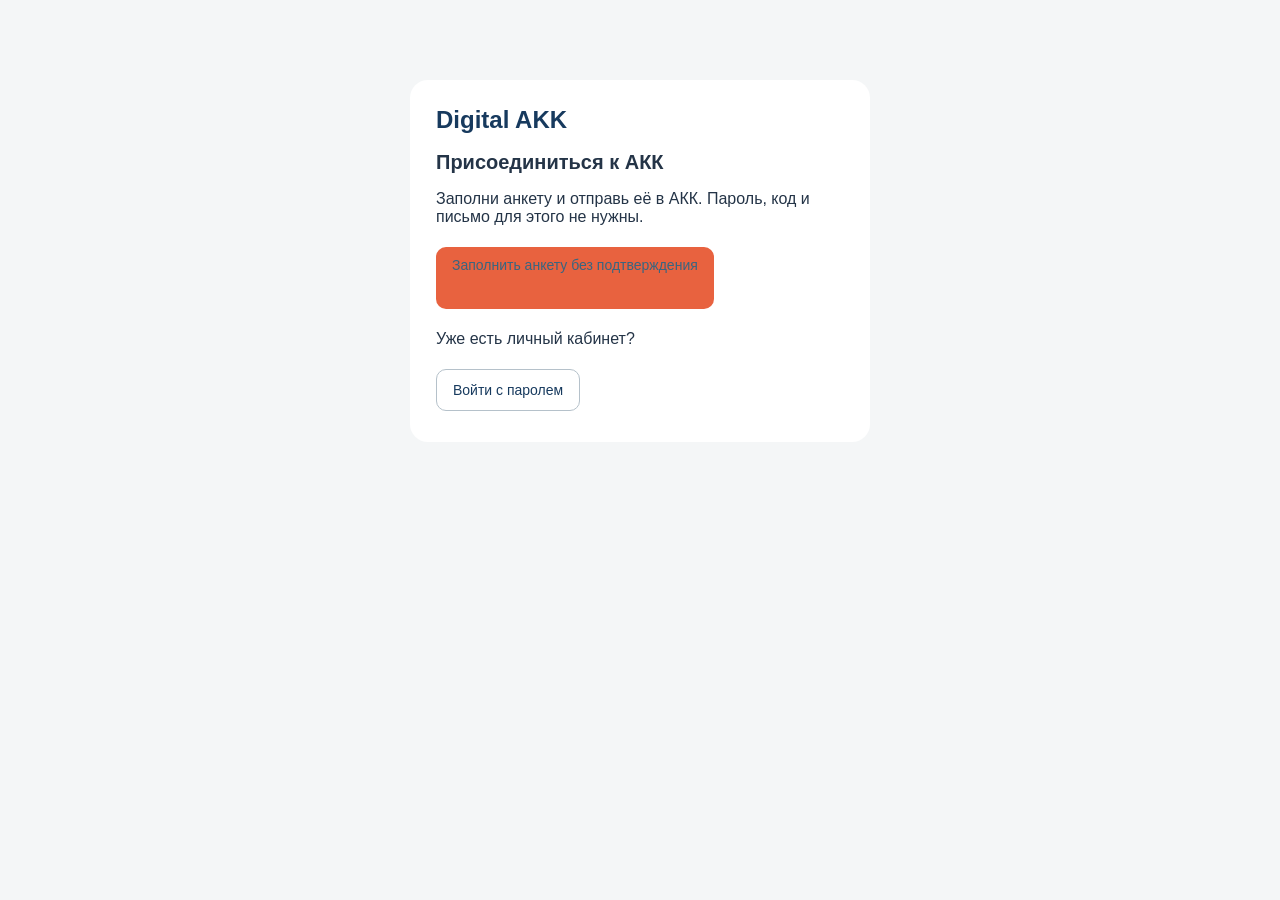
<file: admin.html>
<!doctype html><html lang="ru"><head><meta charset="utf-8"><meta name="viewport" content="width=device-width, initial-scale=1"><title>Digital AKK Admin</title><link rel="stylesheet" href="./admin-W4IW26M7.css"></head><body class="admin-body"><div id="admin"></div><script type="module" src="./admin-2GT3ARL5.js"></script></body></html>
</file>
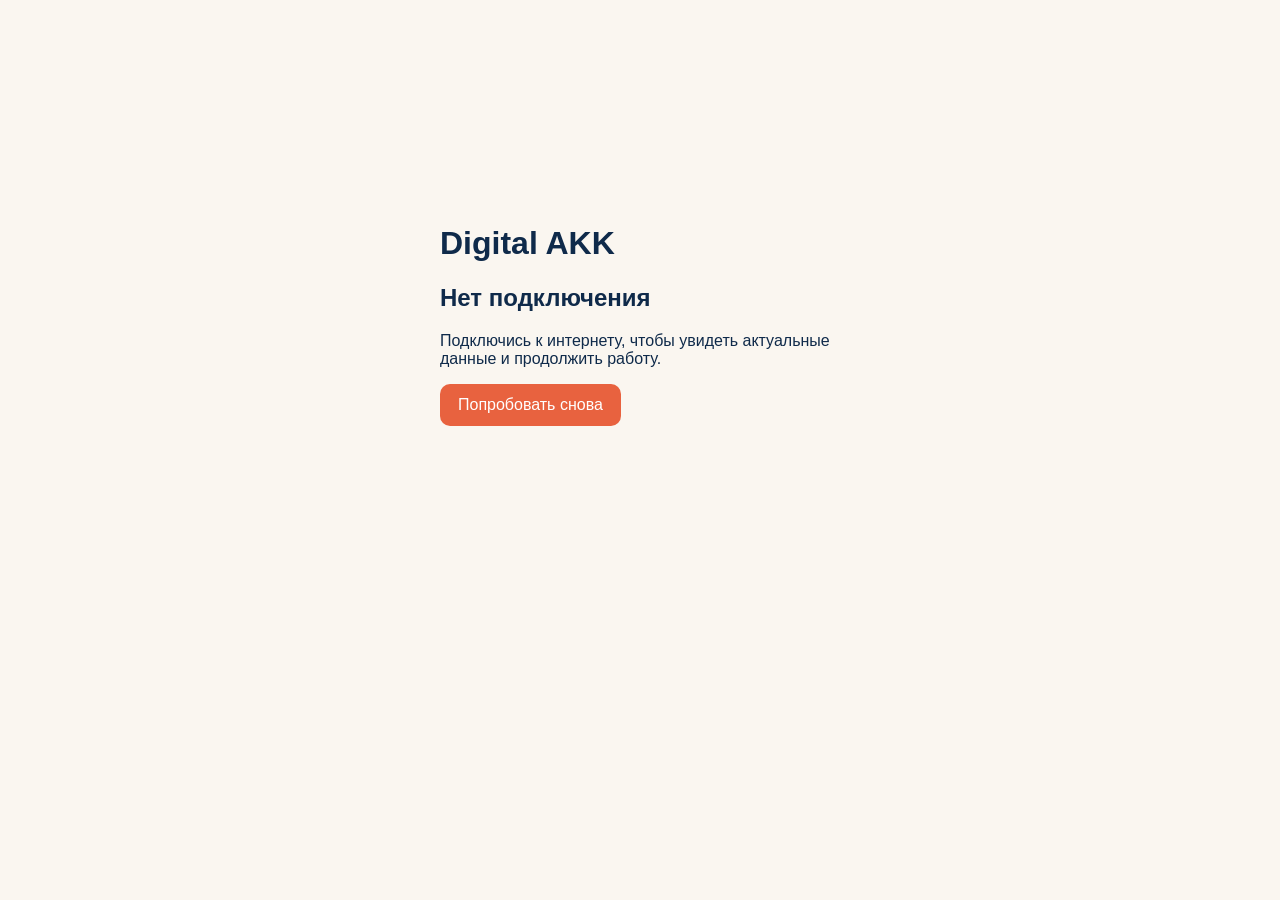
<file: offline.html>
<!doctype html><html lang="ru"><head><meta charset="utf-8"><meta name="viewport" content="width=device-width,initial-scale=1"><title>Digital AKK — нет связи</title><style>body{font:16px Arial;background:#faf6f0;color:#0f2a4a;max-width:400px;margin:20vh auto;padding:24px}a{display:inline-block;background:#e8623f;color:#fff;padding:12px 18px;border-radius:10px;text-decoration:none}</style></head><body><h1>Digital AKK</h1><h2>Нет подключения</h2><p>Подключись к интернету, чтобы увидеть актуальные данные и продолжить работу.</p><a href="/">Попробовать снова</a></body></html>
</file>
<file: admin-W4IW26M7.css>
.leaflet-pane,.leaflet-tile,.leaflet-marker-icon,.leaflet-marker-shadow,.leaflet-tile-container,.leaflet-pane>svg,.leaflet-pane>canvas,.leaflet-zoom-box,.leaflet-image-layer,.leaflet-layer{position:absolute;left:0;top:0}.leaflet-container{overflow:hidden}.leaflet-tile,.leaflet-marker-icon,.leaflet-marker-shadow{-webkit-user-select:none;-moz-user-select:none;user-select:none;-webkit-user-drag:none}.leaflet-tile::selection{background:transparent}.leaflet-safari .leaflet-tile{image-rendering:-webkit-optimize-contrast}.leaflet-safari .leaflet-tile-container{width:1600px;height:1600px;-webkit-transform-origin:0 0}.leaflet-marker-icon,.leaflet-marker-shadow{display:block}.leaflet-container .leaflet-overlay-pane svg{max-width:none!important;max-height:none!important}.leaflet-container .leaflet-marker-pane img,.leaflet-container .leaflet-shadow-pane img,.leaflet-container .leaflet-tile-pane img,.leaflet-container img.leaflet-image-layer,.leaflet-container .leaflet-tile{max-width:none!important;max-height:none!important;width:auto;padding:0}.leaflet-container img.leaflet-tile{mix-blend-mode:plus-lighter}.leaflet-container.leaflet-touch-zoom{-ms-touch-action:pan-x pan-y;touch-action:pan-x pan-y}.leaflet-container.leaflet-touch-drag{-ms-touch-action:pinch-zoom;touch-action:none;touch-action:pinch-zoom}.leaflet-container.leaflet-touch-drag.leaflet-touch-zoom{-ms-touch-action:none;touch-action:none}.leaflet-container{-webkit-tap-highlight-color:transparent}.leaflet-container a{-webkit-tap-highlight-color:rgba(51,181,229,.4)}.leaflet-tile{filter:inherit;visibility:hidden}.leaflet-tile-loaded{visibility:inherit}.leaflet-zoom-box{width:0;height:0;-moz-box-sizing:border-box;box-sizing:border-box;z-index:800}.leaflet-overlay-pane svg{-moz-user-select:none}.leaflet-pane{z-index:400}.leaflet-tile-pane{z-index:200}.leaflet-overlay-pane{z-index:400}.leaflet-shadow-pane{z-index:500}.leaflet-marker-pane{z-index:600}.leaflet-tooltip-pane{z-index:650}.leaflet-popup-pane{z-index:700}.leaflet-map-pane canvas{z-index:100}.leaflet-map-pane svg{z-index:200}.leaflet-vml-shape{width:1px;height:1px}.lvml{behavior:url(#default#VML);display:inline-block;position:absolute}.leaflet-control{position:relative;z-index:800;pointer-events:visiblePainted;pointer-events:auto}.leaflet-top,.leaflet-bottom{position:absolute;z-index:1000;pointer-events:none}.leaflet-top{top:0}.leaflet-right{right:0}.leaflet-bottom{bottom:0}.leaflet-left{left:0}.leaflet-control{float:left;clear:both}.leaflet-right .leaflet-control{float:right}.leaflet-top .leaflet-control{margin-top:10px}.leaflet-bottom .leaflet-control{margin-bottom:10px}.leaflet-left .leaflet-control{margin-left:10px}.leaflet-right .leaflet-control{margin-right:10px}.leaflet-fade-anim .leaflet-popup{opacity:0;-webkit-transition:opacity .2s linear;-moz-transition:opacity .2s linear;transition:opacity .2s linear}.leaflet-fade-anim .leaflet-map-pane .leaflet-popup{opacity:1}.leaflet-zoom-animated{-webkit-transform-origin:0 0;-ms-transform-origin:0 0;transform-origin:0 0}svg.leaflet-zoom-animated{will-change:transform}.leaflet-zoom-anim .leaflet-zoom-animated{-webkit-transition:-webkit-transform .25s cubic-bezier(0,0,.25,1);-moz-transition:-moz-transform .25s cubic-bezier(0,0,.25,1);transition:transform .25s cubic-bezier(0,0,.25,1)}.leaflet-zoom-anim .leaflet-tile,.leaflet-pan-anim .leaflet-tile{-webkit-transition:none;-moz-transition:none;transition:none}.leaflet-zoom-anim .leaflet-zoom-hide{visibility:hidden}.leaflet-interactive{cursor:pointer}.leaflet-grab{cursor:-webkit-grab;cursor:-moz-grab;cursor:grab}.leaflet-crosshair,.leaflet-crosshair .leaflet-interactive{cursor:crosshair}.leaflet-popup-pane,.leaflet-control{cursor:auto}.leaflet-dragging .leaflet-grab,.leaflet-dragging .leaflet-grab .leaflet-interactive,.leaflet-dragging .leaflet-marker-draggable{cursor:move;cursor:-webkit-grabbing;cursor:-moz-grabbing;cursor:grabbing}.leaflet-marker-icon,.leaflet-marker-shadow,.leaflet-image-layer,.leaflet-pane>svg path,.leaflet-tile-container{pointer-events:none}.leaflet-marker-icon.leaflet-interactive,.leaflet-image-layer.leaflet-interactive,.leaflet-pane>svg path.leaflet-interactive,svg.leaflet-image-layer.leaflet-interactive path{pointer-events:visiblePainted;pointer-events:auto}.leaflet-container{background:#ddd;outline-offset:1px}.leaflet-container a{color:#0078a8}.leaflet-zoom-box{border:2px dotted #38f;background:#ffffff80}.leaflet-container{font-family:Helvetica Neue,Arial,Helvetica,sans-serif;font-size:12px;font-size:.75rem;line-height:1.5}.leaflet-bar{box-shadow:0 1px 5px #000000a6;border-radius:4px}.leaflet-bar a{background-color:#fff;border-bottom:1px solid #ccc;width:26px;height:26px;line-height:26px;display:block;text-align:center;text-decoration:none;color:#000}.leaflet-bar a,.leaflet-control-layers-toggle{background-position:50% 50%;background-repeat:no-repeat;display:block}.leaflet-bar a:hover,.leaflet-bar a:focus{background-color:#f4f4f4}.leaflet-bar a:first-child{border-top-left-radius:4px;border-top-right-radius:4px}.leaflet-bar a:last-child{border-bottom-left-radius:4px;border-bottom-right-radius:4px;border-bottom:none}.leaflet-bar a.leaflet-disabled{cursor:default;background-color:#f4f4f4;color:#bbb}.leaflet-touch .leaflet-bar a{width:30px;height:30px;line-height:30px}.leaflet-touch .leaflet-bar a:first-child{border-top-left-radius:2px;border-top-right-radius:2px}.leaflet-touch .leaflet-bar a:last-child{border-bottom-left-radius:2px;border-bottom-right-radius:2px}.leaflet-control-zoom-in,.leaflet-control-zoom-out{font:700 18px Lucida Console,Monaco,monospace;text-indent:1px}.leaflet-touch .leaflet-control-zoom-in,.leaflet-touch .leaflet-control-zoom-out{font-size:22px}.leaflet-control-layers{box-shadow:0 1px 5px #0006;background:#fff;border-radius:5px}.leaflet-control-layers-toggle{background-image:url("./layers-55W3Q4RM.png");width:36px;height:36px}.leaflet-retina .leaflet-control-layers-toggle{background-image:url("./layers-2x-TBM42ERR.png");background-size:26px 26px}.leaflet-touch .leaflet-control-layers-toggle{width:44px;height:44px}.leaflet-control-layers .leaflet-control-layers-list,.leaflet-control-layers-expanded .leaflet-control-layers-toggle{display:none}.leaflet-control-layers-expanded .leaflet-control-layers-list{display:block;position:relative}.leaflet-control-layers-expanded{padding:6px 10px 6px 6px;color:#333;background:#fff}.leaflet-control-layers-scrollbar{overflow-y:scroll;overflow-x:hidden;padding-right:5px}.leaflet-control-layers-selector{margin-top:2px;position:relative;top:1px}.leaflet-control-layers label{display:block;font-size:13px;font-size:1.08333em}.leaflet-control-layers-separator{height:0;border-top:1px solid #ddd;margin:5px -10px 5px -6px}.leaflet-default-icon-path{background-image:url("./marker-icon-2V3QKKVC.png")}.leaflet-container .leaflet-control-attribution{background:#fff;background:#fffc;margin:0}.leaflet-control-attribution,.leaflet-control-scale-line{padding:0 5px;color:#333;line-height:1.4}.leaflet-control-attribution a{text-decoration:none}.leaflet-control-attribution a:hover,.leaflet-control-attribution a:focus{text-decoration:underline}.leaflet-attribution-flag{display:inline!important;vertical-align:baseline!important;width:1em;height:.6669em}.leaflet-left .leaflet-control-scale{margin-left:5px}.leaflet-bottom .leaflet-control-scale{margin-bottom:5px}.leaflet-control-scale-line{border:2px solid #777;border-top:none;line-height:1.1;padding:2px 5px 1px;white-space:nowrap;-moz-box-sizing:border-box;box-sizing:border-box;background:#fffc;text-shadow:1px 1px #fff}.leaflet-control-scale-line:not(:first-child){border-top:2px solid #777;border-bottom:none;margin-top:-2px}.leaflet-control-scale-line:not(:first-child):not(:last-child){border-bottom:2px solid #777}.leaflet-touch .leaflet-control-attribution,.leaflet-touch .leaflet-control-layers,.leaflet-touch .leaflet-bar{box-shadow:none}.leaflet-touch .leaflet-control-layers,.leaflet-touch .leaflet-bar{border:2px solid rgba(0,0,0,.2);background-clip:padding-box}.leaflet-popup{position:absolute;text-align:center;margin-bottom:20px}.leaflet-popup-content-wrapper{padding:1px;text-align:left;border-radius:12px}.leaflet-popup-content{margin:13px 24px 13px 20px;line-height:1.3;font-size:13px;font-size:1.08333em;min-height:1px}.leaflet-popup-content p{margin:1.3em 0}.leaflet-popup-tip-container{width:40px;height:20px;position:absolute;left:50%;margin-top:-1px;margin-left:-20px;overflow:hidden;pointer-events:none}.leaflet-popup-tip{width:17px;height:17px;padding:1px;margin:-10px auto 0;pointer-events:auto;-webkit-transform:rotate(45deg);-moz-transform:rotate(45deg);-ms-transform:rotate(45deg);transform:rotate(45deg)}.leaflet-popup-content-wrapper,.leaflet-popup-tip{background:#fff;color:#333;box-shadow:0 3px 14px #0006}.leaflet-container a.leaflet-popup-close-button{position:absolute;top:0;right:0;border:none;text-align:center;width:24px;height:24px;font:16px/24px Tahoma,Verdana,sans-serif;color:#757575;text-decoration:none;background:transparent}.leaflet-container a.leaflet-popup-close-button:hover,.leaflet-container a.leaflet-popup-close-button:focus{color:#585858}.leaflet-popup-scrolled{overflow:auto}.leaflet-oldie .leaflet-popup-content-wrapper{-ms-zoom:1}.leaflet-oldie .leaflet-popup-tip{width:24px;margin:0 auto;-ms-filter:"progid:DXImageTransform.Microsoft.Matrix(M11=0.70710678, M12=0.70710678, M21=-0.70710678, M22=0.70710678)";filter:progid:DXImageTransform.Microsoft.Matrix(M11=.70710678,M12=.70710678,M21=-.70710678,M22=.70710678)}.leaflet-oldie .leaflet-control-zoom,.leaflet-oldie .leaflet-control-layers,.leaflet-oldie .leaflet-popup-content-wrapper,.leaflet-oldie .leaflet-popup-tip{border:1px solid #999}.leaflet-div-icon{background:#fff;border:1px solid #666}.leaflet-tooltip{position:absolute;padding:6px;background-color:#fff;border:1px solid #fff;border-radius:3px;color:#222;white-space:nowrap;-webkit-user-select:none;-moz-user-select:none;-ms-user-select:none;user-select:none;pointer-events:none;box-shadow:0 1px 3px #0006}.leaflet-tooltip.leaflet-interactive{cursor:pointer;pointer-events:auto}.leaflet-tooltip-top:before,.leaflet-tooltip-bottom:before,.leaflet-tooltip-left:before,.leaflet-tooltip-right:before{position:absolute;pointer-events:none;border:6px solid transparent;background:transparent;content:""}.leaflet-tooltip-bottom{margin-top:6px}.leaflet-tooltip-top{margin-top:-6px}.leaflet-tooltip-bottom:before,.leaflet-tooltip-top:before{left:50%;margin-left:-6px}.leaflet-tooltip-top:before{bottom:0;margin-bottom:-12px;border-top-color:#fff}.leaflet-tooltip-bottom:before{top:0;margin-top:-12px;margin-left:-6px;border-bottom-color:#fff}.leaflet-tooltip-left{margin-left:-6px}.leaflet-tooltip-right{margin-left:6px}.leaflet-tooltip-left:before,.leaflet-tooltip-right:before{top:50%;margin-top:-6px}.leaflet-tooltip-left:before{right:0;margin-right:-12px;border-left-color:#fff}.leaflet-tooltip-right:before{left:0;margin-left:-12px;border-right-color:#fff}@media print{.leaflet-control{-webkit-print-color-adjust:exact;print-color-adjust:exact}}:root{--font-ui:"Noto Sans",Arial,sans-serif}.field{display:flex;flex-direction:column;gap:7px;margin:12px 0;font-size:14px;color:#173a5e}.field input,.field select,.field textarea,.runtime-filters>input{font:inherit;font-size:16px;min-height:44px;padding:10px 12px;border:1px solid #d7dedf;border-radius:10px;background:#fff;color:#1f2933;max-width:100%;box-sizing:border-box}.field textarea{min-height:85px;resize:vertical}.field input[type=checkbox]{width:24px}.primary,.secondary{display:inline-block;cursor:pointer;min-height:42px;padding:10px 16px;border:0;border-radius:10px;font-family:inherit;font-size:14px;text-align:center;text-decoration:none;margin:5px 5px 5px 0}.primary{background:#e8623f;color:#fff}.secondary{background:#fff;border:1px solid #b5c1ca;color:#173a5e}button:disabled{opacity:.55;cursor:wait}.auth-box{width:min(100%,460px);margin:auto;padding:26px;box-sizing:border-box}.auth-brand{font-family:Manrope,Arial;font-weight:800;color:#173a5e;font-size:24px}.auth-box h2{font-size:22px}.auth-links{display:flex;gap:8px;flex-wrap:wrap}.auth-links button{border:0;background:transparent;color:#173a5e;cursor:pointer;padding:8px}.form-error{color:#ad263b;font-size:14px;white-space:pre-line}.runtime-body{padding:16px!important}.runtime-body h2{font-size:22px}.runtime-body h3{font-size:18px}.runtime-body p{font-size:14px;line-height:1.65}.runtime-card{display:flex;align-items:center;gap:12px;width:100%;background:#fff;border:1px solid var(--line,#ddd);border-radius:15px;padding:14px;margin:9px 0;text-align:left;color:var(--ink,#1d2930);font:inherit;cursor:pointer}.runtime-card img{width:70px;height:78px;object-fit:cover;border-radius:10px;flex-shrink:0}.runtime-card b{display:block;font-size:15px}.runtime-card small{font-size:10px;color:var(--ink-soft)}.runtime-card p{font-size:12px;margin:6px 0}.runtime-card>div{flex:1}.detail-cover{width:100%;max-height:320px;object-fit:cover;border-radius:16px}.article-body{font-size:15px;line-height:1.7}.runtime-gallery{display:flex;overflow:auto;gap:10px;margin:16px 0}.runtime-gallery img{width:85%;object-fit:cover;max-height:280px;border-radius:12px}.donation-qr{display:block;max-width:240px;margin:20px auto}.runtime-filters{display:grid;grid-template-columns:1fr 1fr;gap:8px}.runtime-filters>input{grid-column:1/-1}.runtime-filters .field{font-size:11px}.runtime-filters .field select{font-size:13px}#app-message{position:fixed;z-index:10000;bottom:30px;left:50%;transform:translate(-50%);max-width:min(90vw,600px);background:#173a5e;color:#fff;padding:14px 20px;border-radius:14px;font-size:14px;box-shadow:0 5px 20px #0003}.preview-banner{font-size:11px;background:#ffe8b0;padding:7px;text-align:center}.screen .auth-box,.screen .runtime-body{overflow:auto}.screen-body input{max-width:100%}.runtime-body .appbar .name{font-size:16px}.runtime-body .appbar{gap:10px;justify-content:flex-start}.runtime-body .appbar button{font-size:24px;min-width:38px;height:38px}.runtime-body .membership-note{font-size:14px;padding:16px}.runtime-body .profile-head-v11 b{font-size:19px}button:focus-visible,a:focus-visible{outline:3px solid #24b0c5;outline-offset:3px}@media(max-width:520px){.screen{padding-top:env(safe-area-inset-top)}.tabbar{padding-bottom:calc(10px + env(safe-area-inset-bottom))!important}.auth-box{padding:20px}.runtime-filters{grid-template-columns:1fr}}[hidden]{display:none!important}.image-fallback{min-height:110px;padding:24px;display:flex;align-items:center;justify-content:center;background:linear-gradient(135deg,#e6eeea,#d8e6e8);color:#46635c;font-size:12px;text-align:center;border-radius:14px}.block-control{display:flex;align-items:center;gap:8px;border-bottom:1px solid #e2e8ec;padding:10px}.block-control label{flex:1;font-size:13px}.block-control button{padding:7px 12px}.ql-container{box-sizing:border-box;font-family:Helvetica,Arial,sans-serif;font-size:13px;height:100%;margin:0;position:relative}.ql-container.ql-disabled .ql-tooltip{visibility:hidden}.ql-container:not(.ql-disabled) li[data-list=checked]>.ql-ui,.ql-container:not(.ql-disabled) li[data-list=unchecked]>.ql-ui{cursor:pointer}.ql-clipboard{left:-100000px;height:1px;overflow-y:hidden;position:absolute;top:50%}.ql-clipboard p{margin:0;padding:0}.ql-editor{box-sizing:border-box;counter-reset:list-0 list-1 list-2 list-3 list-4 list-5 list-6 list-7 list-8 list-9;line-height:1.42;height:100%;outline:none;overflow-y:auto;padding:12px 15px;tab-size:4;-moz-tab-size:4;text-align:left;white-space:pre-wrap;word-wrap:break-word}.ql-editor>*{cursor:text}.ql-editor p,.ql-editor ol,.ql-editor pre,.ql-editor blockquote,.ql-editor h1,.ql-editor h2,.ql-editor h3,.ql-editor h4,.ql-editor h5,.ql-editor h6{margin:0;padding:0}@supports (counter-set:none){.ql-editor p,.ql-editor h1,.ql-editor h2,.ql-editor h3,.ql-editor h4,.ql-editor h5,.ql-editor h6{counter-set:list-0 list-1 list-2 list-3 list-4 list-5 list-6 list-7 list-8 list-9}}@supports not (counter-set:none){.ql-editor p,.ql-editor h1,.ql-editor h2,.ql-editor h3,.ql-editor h4,.ql-editor h5,.ql-editor h6{counter-reset:list-0 list-1 list-2 list-3 list-4 list-5 list-6 list-7 list-8 list-9}}.ql-editor table{border-collapse:collapse}.ql-editor td{border:1px solid #000;padding:2px 5px}.ql-editor ol{padding-left:1.5em}.ql-editor li{list-style-type:none;padding-left:1.5em;position:relative}.ql-editor li>.ql-ui:before{display:inline-block;margin-left:-1.5em;margin-right:.3em;text-align:right;white-space:nowrap;width:1.2em}.ql-editor li[data-list=checked]>.ql-ui,.ql-editor li[data-list=unchecked]>.ql-ui{color:#777}.ql-editor li[data-list=bullet]>.ql-ui:before{content:"\2022"}.ql-editor li[data-list=checked]>.ql-ui:before{content:"\2611"}.ql-editor li[data-list=unchecked]>.ql-ui:before{content:"\2610"}@supports (counter-set:none){.ql-editor li[data-list]{counter-set:list-1 list-2 list-3 list-4 list-5 list-6 list-7 list-8 list-9}}@supports not (counter-set:none){.ql-editor li[data-list]{counter-reset:list-1 list-2 list-3 list-4 list-5 list-6 list-7 list-8 list-9}}.ql-editor li[data-list=ordered]{counter-increment:list-0}.ql-editor li[data-list=ordered]>.ql-ui:before{content:counter(list-0,decimal) ". "}.ql-editor li[data-list=ordered].ql-indent-1{counter-increment:list-1}.ql-editor li[data-list=ordered].ql-indent-1>.ql-ui:before{content:counter(list-1,lower-alpha) ". "}@supports (counter-set:none){.ql-editor li[data-list].ql-indent-1{counter-set:list-2 list-3 list-4 list-5 list-6 list-7 list-8 list-9}}@supports not (counter-set:none){.ql-editor li[data-list].ql-indent-1{counter-reset:list-2 list-3 list-4 list-5 list-6 list-7 list-8 list-9}}.ql-editor li[data-list=ordered].ql-indent-2{counter-increment:list-2}.ql-editor li[data-list=ordered].ql-indent-2>.ql-ui:before{content:counter(list-2,lower-roman) ". "}@supports (counter-set:none){.ql-editor li[data-list].ql-indent-2{counter-set:list-3 list-4 list-5 list-6 list-7 list-8 list-9}}@supports not (counter-set:none){.ql-editor li[data-list].ql-indent-2{counter-reset:list-3 list-4 list-5 list-6 list-7 list-8 list-9}}.ql-editor li[data-list=ordered].ql-indent-3{counter-increment:list-3}.ql-editor li[data-list=ordered].ql-indent-3>.ql-ui:before{content:counter(list-3,decimal) ". "}@supports (counter-set:none){.ql-editor li[data-list].ql-indent-3{counter-set:list-4 list-5 list-6 list-7 list-8 list-9}}@supports not (counter-set:none){.ql-editor li[data-list].ql-indent-3{counter-reset:list-4 list-5 list-6 list-7 list-8 list-9}}.ql-editor li[data-list=ordered].ql-indent-4{counter-increment:list-4}.ql-editor li[data-list=ordered].ql-indent-4>.ql-ui:before{content:counter(list-4,lower-alpha) ". "}@supports (counter-set:none){.ql-editor li[data-list].ql-indent-4{counter-set:list-5 list-6 list-7 list-8 list-9}}@supports not (counter-set:none){.ql-editor li[data-list].ql-indent-4{counter-reset:list-5 list-6 list-7 list-8 list-9}}.ql-editor li[data-list=ordered].ql-indent-5{counter-increment:list-5}.ql-editor li[data-list=ordered].ql-indent-5>.ql-ui:before{content:counter(list-5,lower-roman) ". "}@supports (counter-set:none){.ql-editor li[data-list].ql-indent-5{counter-set:list-6 list-7 list-8 list-9}}@supports not (counter-set:none){.ql-editor li[data-list].ql-indent-5{counter-reset:list-6 list-7 list-8 list-9}}.ql-editor li[data-list=ordered].ql-indent-6{counter-increment:list-6}.ql-editor li[data-list=ordered].ql-indent-6>.ql-ui:before{content:counter(list-6,decimal) ". "}@supports (counter-set:none){.ql-editor li[data-list].ql-indent-6{counter-set:list-7 list-8 list-9}}@supports not (counter-set:none){.ql-editor li[data-list].ql-indent-6{counter-reset:list-7 list-8 list-9}}.ql-editor li[data-list=ordered].ql-indent-7{counter-increment:list-7}.ql-editor li[data-list=ordered].ql-indent-7>.ql-ui:before{content:counter(list-7,lower-alpha) ". "}@supports (counter-set:none){.ql-editor li[data-list].ql-indent-7{counter-set:list-8 list-9}}@supports not (counter-set:none){.ql-editor li[data-list].ql-indent-7{counter-reset:list-8 list-9}}.ql-editor li[data-list=ordered].ql-indent-8{counter-increment:list-8}.ql-editor li[data-list=ordered].ql-indent-8>.ql-ui:before{content:counter(list-8,lower-roman) ". "}@supports (counter-set:none){.ql-editor li[data-list].ql-indent-8{counter-set:list-9}}@supports not (counter-set:none){.ql-editor li[data-list].ql-indent-8{counter-reset:list-9}}.ql-editor li[data-list=ordered].ql-indent-9{counter-increment:list-9}.ql-editor li[data-list=ordered].ql-indent-9>.ql-ui:before{content:counter(list-9,decimal) ". "}.ql-editor .ql-indent-1:not(.ql-direction-rtl){padding-left:3em}.ql-editor li.ql-indent-1:not(.ql-direction-rtl){padding-left:4.5em}.ql-editor .ql-indent-1.ql-direction-rtl.ql-align-right{padding-right:3em}.ql-editor li.ql-indent-1.ql-direction-rtl.ql-align-right{padding-right:4.5em}.ql-editor .ql-indent-2:not(.ql-direction-rtl){padding-left:6em}.ql-editor li.ql-indent-2:not(.ql-direction-rtl){padding-left:7.5em}.ql-editor .ql-indent-2.ql-direction-rtl.ql-align-right{padding-right:6em}.ql-editor li.ql-indent-2.ql-direction-rtl.ql-align-right{padding-right:7.5em}.ql-editor .ql-indent-3:not(.ql-direction-rtl){padding-left:9em}.ql-editor li.ql-indent-3:not(.ql-direction-rtl){padding-left:10.5em}.ql-editor .ql-indent-3.ql-direction-rtl.ql-align-right{padding-right:9em}.ql-editor li.ql-indent-3.ql-direction-rtl.ql-align-right{padding-right:10.5em}.ql-editor .ql-indent-4:not(.ql-direction-rtl){padding-left:12em}.ql-editor li.ql-indent-4:not(.ql-direction-rtl){padding-left:13.5em}.ql-editor .ql-indent-4.ql-direction-rtl.ql-align-right{padding-right:12em}.ql-editor li.ql-indent-4.ql-direction-rtl.ql-align-right{padding-right:13.5em}.ql-editor .ql-indent-5:not(.ql-direction-rtl){padding-left:15em}.ql-editor li.ql-indent-5:not(.ql-direction-rtl){padding-left:16.5em}.ql-editor .ql-indent-5.ql-direction-rtl.ql-align-right{padding-right:15em}.ql-editor li.ql-indent-5.ql-direction-rtl.ql-align-right{padding-right:16.5em}.ql-editor .ql-indent-6:not(.ql-direction-rtl){padding-left:18em}.ql-editor li.ql-indent-6:not(.ql-direction-rtl){padding-left:19.5em}.ql-editor .ql-indent-6.ql-direction-rtl.ql-align-right{padding-right:18em}.ql-editor li.ql-indent-6.ql-direction-rtl.ql-align-right{padding-right:19.5em}.ql-editor .ql-indent-7:not(.ql-direction-rtl){padding-left:21em}.ql-editor li.ql-indent-7:not(.ql-direction-rtl){padding-left:22.5em}.ql-editor .ql-indent-7.ql-direction-rtl.ql-align-right{padding-right:21em}.ql-editor li.ql-indent-7.ql-direction-rtl.ql-align-right{padding-right:22.5em}.ql-editor .ql-indent-8:not(.ql-direction-rtl){padding-left:24em}.ql-editor li.ql-indent-8:not(.ql-direction-rtl){padding-left:25.5em}.ql-editor .ql-indent-8.ql-direction-rtl.ql-align-right{padding-right:24em}.ql-editor li.ql-indent-8.ql-direction-rtl.ql-align-right{padding-right:25.5em}.ql-editor .ql-indent-9:not(.ql-direction-rtl){padding-left:27em}.ql-editor li.ql-indent-9:not(.ql-direction-rtl){padding-left:28.5em}.ql-editor .ql-indent-9.ql-direction-rtl.ql-align-right{padding-right:27em}.ql-editor li.ql-indent-9.ql-direction-rtl.ql-align-right{padding-right:28.5em}.ql-editor li.ql-direction-rtl{padding-right:1.5em}.ql-editor li.ql-direction-rtl>.ql-ui:before{margin-left:.3em;margin-right:-1.5em;text-align:left}.ql-editor table{table-layout:fixed;width:100%}.ql-editor table td{outline:none}.ql-editor .ql-code-block-container{font-family:monospace}.ql-editor .ql-video{display:block;max-width:100%}.ql-editor .ql-video.ql-align-center{margin:0 auto}.ql-editor .ql-video.ql-align-right{margin:0 0 0 auto}.ql-editor .ql-bg-black{background-color:#000}.ql-editor .ql-bg-red{background-color:#e60000}.ql-editor .ql-bg-orange{background-color:#f90}.ql-editor .ql-bg-yellow{background-color:#ff0}.ql-editor .ql-bg-green{background-color:#008a00}.ql-editor .ql-bg-blue{background-color:#06c}.ql-editor .ql-bg-purple{background-color:#93f}.ql-editor .ql-color-white{color:#fff}.ql-editor .ql-color-red{color:#e60000}.ql-editor .ql-color-orange{color:#f90}.ql-editor .ql-color-yellow{color:#ff0}.ql-editor .ql-color-green{color:#008a00}.ql-editor .ql-color-blue{color:#06c}.ql-editor .ql-color-purple{color:#93f}.ql-editor .ql-font-serif{font-family:Georgia,Times New Roman,serif}.ql-editor .ql-font-monospace{font-family:Monaco,Courier New,monospace}.ql-editor .ql-size-small{font-size:.75em}.ql-editor .ql-size-large{font-size:1.5em}.ql-editor .ql-size-huge{font-size:2.5em}.ql-editor .ql-direction-rtl{direction:rtl;text-align:inherit}.ql-editor .ql-align-center{text-align:center}.ql-editor .ql-align-justify{text-align:justify}.ql-editor .ql-align-right{text-align:right}.ql-editor .ql-ui{position:absolute}.ql-editor.ql-blank:before{color:#0009;content:attr(data-placeholder);font-style:italic;left:15px;pointer-events:none;position:absolute;right:15px}.ql-snow.ql-toolbar:after,.ql-snow .ql-toolbar:after{clear:both;content:"";display:table}.ql-snow.ql-toolbar button,.ql-snow .ql-toolbar button{background:none;border:none;cursor:pointer;display:inline-block;float:left;height:24px;padding:3px 5px;width:28px}.ql-snow.ql-toolbar button svg,.ql-snow .ql-toolbar button svg{float:left;height:100%}.ql-snow.ql-toolbar button:active:hover,.ql-snow .ql-toolbar button:active:hover{outline:none}.ql-snow.ql-toolbar input.ql-image[type=file],.ql-snow .ql-toolbar input.ql-image[type=file]{display:none}.ql-snow.ql-toolbar button:hover,.ql-snow .ql-toolbar button:hover,.ql-snow.ql-toolbar button:focus,.ql-snow .ql-toolbar button:focus,.ql-snow.ql-toolbar button.ql-active,.ql-snow .ql-toolbar button.ql-active,.ql-snow.ql-toolbar .ql-picker-label:hover,.ql-snow .ql-toolbar .ql-picker-label:hover,.ql-snow.ql-toolbar .ql-picker-label.ql-active,.ql-snow .ql-toolbar .ql-picker-label.ql-active,.ql-snow.ql-toolbar .ql-picker-item:hover,.ql-snow .ql-toolbar .ql-picker-item:hover,.ql-snow.ql-toolbar .ql-picker-item.ql-selected,.ql-snow .ql-toolbar .ql-picker-item.ql-selected{color:#06c}.ql-snow.ql-toolbar button:hover .ql-fill,.ql-snow .ql-toolbar button:hover .ql-fill,.ql-snow.ql-toolbar button:focus .ql-fill,.ql-snow .ql-toolbar button:focus .ql-fill,.ql-snow.ql-toolbar button.ql-active .ql-fill,.ql-snow .ql-toolbar button.ql-active .ql-fill,.ql-snow.ql-toolbar .ql-picker-label:hover .ql-fill,.ql-snow .ql-toolbar .ql-picker-label:hover .ql-fill,.ql-snow.ql-toolbar .ql-picker-label.ql-active .ql-fill,.ql-snow .ql-toolbar .ql-picker-label.ql-active .ql-fill,.ql-snow.ql-toolbar .ql-picker-item:hover .ql-fill,.ql-snow .ql-toolbar .ql-picker-item:hover .ql-fill,.ql-snow.ql-toolbar .ql-picker-item.ql-selected .ql-fill,.ql-snow .ql-toolbar .ql-picker-item.ql-selected .ql-fill,.ql-snow.ql-toolbar button:hover .ql-stroke.ql-fill,.ql-snow .ql-toolbar button:hover .ql-stroke.ql-fill,.ql-snow.ql-toolbar button:focus .ql-stroke.ql-fill,.ql-snow .ql-toolbar button:focus .ql-stroke.ql-fill,.ql-snow.ql-toolbar button.ql-active .ql-stroke.ql-fill,.ql-snow .ql-toolbar button.ql-active .ql-stroke.ql-fill,.ql-snow.ql-toolbar .ql-picker-label:hover .ql-stroke.ql-fill,.ql-snow .ql-toolbar .ql-picker-label:hover .ql-stroke.ql-fill,.ql-snow.ql-toolbar .ql-picker-label.ql-active .ql-stroke.ql-fill,.ql-snow .ql-toolbar .ql-picker-label.ql-active .ql-stroke.ql-fill,.ql-snow.ql-toolbar .ql-picker-item:hover .ql-stroke.ql-fill,.ql-snow .ql-toolbar .ql-picker-item:hover .ql-stroke.ql-fill,.ql-snow.ql-toolbar .ql-picker-item.ql-selected .ql-stroke.ql-fill,.ql-snow .ql-toolbar .ql-picker-item.ql-selected .ql-stroke.ql-fill{fill:#06c}.ql-snow.ql-toolbar button:hover .ql-stroke,.ql-snow .ql-toolbar button:hover .ql-stroke,.ql-snow.ql-toolbar button:focus .ql-stroke,.ql-snow .ql-toolbar button:focus .ql-stroke,.ql-snow.ql-toolbar button.ql-active .ql-stroke,.ql-snow .ql-toolbar button.ql-active .ql-stroke,.ql-snow.ql-toolbar .ql-picker-label:hover .ql-stroke,.ql-snow .ql-toolbar .ql-picker-label:hover .ql-stroke,.ql-snow.ql-toolbar .ql-picker-label.ql-active .ql-stroke,.ql-snow .ql-toolbar .ql-picker-label.ql-active .ql-stroke,.ql-snow.ql-toolbar .ql-picker-item:hover .ql-stroke,.ql-snow .ql-toolbar .ql-picker-item:hover .ql-stroke,.ql-snow.ql-toolbar .ql-picker-item.ql-selected .ql-stroke,.ql-snow .ql-toolbar .ql-picker-item.ql-selected .ql-stroke,.ql-snow.ql-toolbar button:hover .ql-stroke-miter,.ql-snow .ql-toolbar button:hover .ql-stroke-miter,.ql-snow.ql-toolbar button:focus .ql-stroke-miter,.ql-snow .ql-toolbar button:focus .ql-stroke-miter,.ql-snow.ql-toolbar button.ql-active .ql-stroke-miter,.ql-snow .ql-toolbar button.ql-active .ql-stroke-miter,.ql-snow.ql-toolbar .ql-picker-label:hover .ql-stroke-miter,.ql-snow .ql-toolbar .ql-picker-label:hover .ql-stroke-miter,.ql-snow.ql-toolbar .ql-picker-label.ql-active .ql-stroke-miter,.ql-snow .ql-toolbar .ql-picker-label.ql-active .ql-stroke-miter,.ql-snow.ql-toolbar .ql-picker-item:hover .ql-stroke-miter,.ql-snow .ql-toolbar .ql-picker-item:hover .ql-stroke-miter,.ql-snow.ql-toolbar .ql-picker-item.ql-selected .ql-stroke-miter,.ql-snow .ql-toolbar .ql-picker-item.ql-selected .ql-stroke-miter{stroke:#06c}@media(pointer:coarse){.ql-snow.ql-toolbar button:hover:not(.ql-active),.ql-snow .ql-toolbar button:hover:not(.ql-active){color:#444}.ql-snow.ql-toolbar button:hover:not(.ql-active) .ql-fill,.ql-snow .ql-toolbar button:hover:not(.ql-active) .ql-fill,.ql-snow.ql-toolbar button:hover:not(.ql-active) .ql-stroke.ql-fill,.ql-snow .ql-toolbar button:hover:not(.ql-active) .ql-stroke.ql-fill{fill:#444}.ql-snow.ql-toolbar button:hover:not(.ql-active) .ql-stroke,.ql-snow .ql-toolbar button:hover:not(.ql-active) .ql-stroke,.ql-snow.ql-toolbar button:hover:not(.ql-active) .ql-stroke-miter,.ql-snow .ql-toolbar button:hover:not(.ql-active) .ql-stroke-miter{stroke:#444}}.ql-snow,.ql-snow *{box-sizing:border-box}.ql-snow .ql-hidden{display:none}.ql-snow .ql-out-bottom,.ql-snow .ql-out-top{visibility:hidden}.ql-snow .ql-tooltip{position:absolute;transform:translateY(10px)}.ql-snow .ql-tooltip a{cursor:pointer;text-decoration:none}.ql-snow .ql-tooltip.ql-flip{transform:translateY(-10px)}.ql-snow .ql-formats{display:inline-block;vertical-align:middle}.ql-snow .ql-formats:after{clear:both;content:"";display:table}.ql-snow .ql-stroke{fill:none;stroke:#444;stroke-linecap:round;stroke-linejoin:round;stroke-width:2}.ql-snow .ql-stroke-miter{fill:none;stroke:#444;stroke-miterlimit:10;stroke-width:2}.ql-snow .ql-fill,.ql-snow .ql-stroke.ql-fill{fill:#444}.ql-snow .ql-empty{fill:none}.ql-snow .ql-even{fill-rule:evenodd}.ql-snow .ql-thin,.ql-snow .ql-stroke.ql-thin{stroke-width:1}.ql-snow .ql-transparent{opacity:.4}.ql-snow .ql-direction svg:last-child{display:none}.ql-snow .ql-direction.ql-active svg:last-child{display:inline}.ql-snow .ql-direction.ql-active svg:first-child{display:none}.ql-snow .ql-editor h1{font-size:2em}.ql-snow .ql-editor h2{font-size:1.5em}.ql-snow .ql-editor h3{font-size:1.17em}.ql-snow .ql-editor h4{font-size:1em}.ql-snow .ql-editor h5{font-size:.83em}.ql-snow .ql-editor h6{font-size:.67em}.ql-snow .ql-editor a{text-decoration:underline}.ql-snow .ql-editor blockquote{border-left:4px solid #ccc;margin-bottom:5px;margin-top:5px;padding-left:16px}.ql-snow .ql-editor code,.ql-snow .ql-editor .ql-code-block-container{background-color:#f0f0f0;border-radius:3px}.ql-snow .ql-editor .ql-code-block-container{margin-bottom:5px;margin-top:5px;padding:5px 10px}.ql-snow .ql-editor code{font-size:85%;padding:2px 4px}.ql-snow .ql-editor .ql-code-block-container{background-color:#23241f;color:#f8f8f2;overflow:visible}.ql-snow .ql-editor img{max-width:100%}.ql-snow .ql-picker{color:#444;display:inline-block;float:left;font-size:14px;font-weight:500;height:24px;position:relative;vertical-align:middle}.ql-snow .ql-picker-label{cursor:pointer;display:inline-block;height:100%;padding-left:8px;padding-right:2px;position:relative;width:100%}.ql-snow .ql-picker-label:before{display:inline-block;line-height:22px}.ql-snow .ql-picker-options{background-color:#fff;display:none;min-width:100%;padding:4px 8px;position:absolute;white-space:nowrap}.ql-snow .ql-picker-options .ql-picker-item{cursor:pointer;display:block;padding-bottom:5px;padding-top:5px}.ql-snow .ql-picker.ql-expanded .ql-picker-label{color:#ccc;z-index:2}.ql-snow .ql-picker.ql-expanded .ql-picker-label .ql-fill{fill:#ccc}.ql-snow .ql-picker.ql-expanded .ql-picker-label .ql-stroke{stroke:#ccc}.ql-snow .ql-picker.ql-expanded .ql-picker-options{display:block;margin-top:-1px;top:100%;z-index:1}.ql-snow .ql-color-picker,.ql-snow .ql-icon-picker{width:28px}.ql-snow .ql-color-picker .ql-picker-label,.ql-snow .ql-icon-picker .ql-picker-label{padding:2px 4px}.ql-snow .ql-color-picker .ql-picker-label svg,.ql-snow .ql-icon-picker .ql-picker-label svg{right:4px}.ql-snow .ql-icon-picker .ql-picker-options{padding:4px 0}.ql-snow .ql-icon-picker .ql-picker-item{height:24px;width:24px;padding:2px 4px}.ql-snow .ql-color-picker .ql-picker-options{padding:3px 5px;width:152px}.ql-snow .ql-color-picker .ql-picker-item{border:1px solid transparent;float:left;height:16px;margin:2px;padding:0;width:16px}.ql-snow .ql-picker:not(.ql-color-picker):not(.ql-icon-picker) svg{position:absolute;margin-top:-9px;right:0;top:50%;width:18px}.ql-snow .ql-picker.ql-header .ql-picker-label[data-label]:not([data-label=""]):before,.ql-snow .ql-picker.ql-font .ql-picker-label[data-label]:not([data-label=""]):before,.ql-snow .ql-picker.ql-size .ql-picker-label[data-label]:not([data-label=""]):before,.ql-snow .ql-picker.ql-header .ql-picker-item[data-label]:not([data-label=""]):before,.ql-snow .ql-picker.ql-font .ql-picker-item[data-label]:not([data-label=""]):before,.ql-snow .ql-picker.ql-size .ql-picker-item[data-label]:not([data-label=""]):before{content:attr(data-label)}.ql-snow .ql-picker.ql-header{width:98px}.ql-snow .ql-picker.ql-header .ql-picker-label:before,.ql-snow .ql-picker.ql-header .ql-picker-item:before{content:"Normal"}.ql-snow .ql-picker.ql-header .ql-picker-label[data-value="1"]:before,.ql-snow .ql-picker.ql-header .ql-picker-item[data-value="1"]:before{content:"Heading 1"}.ql-snow .ql-picker.ql-header .ql-picker-label[data-value="2"]:before,.ql-snow .ql-picker.ql-header .ql-picker-item[data-value="2"]:before{content:"Heading 2"}.ql-snow .ql-picker.ql-header .ql-picker-label[data-value="3"]:before,.ql-snow .ql-picker.ql-header .ql-picker-item[data-value="3"]:before{content:"Heading 3"}.ql-snow .ql-picker.ql-header .ql-picker-label[data-value="4"]:before,.ql-snow .ql-picker.ql-header .ql-picker-item[data-value="4"]:before{content:"Heading 4"}.ql-snow .ql-picker.ql-header .ql-picker-label[data-value="5"]:before,.ql-snow .ql-picker.ql-header .ql-picker-item[data-value="5"]:before{content:"Heading 5"}.ql-snow .ql-picker.ql-header .ql-picker-label[data-value="6"]:before,.ql-snow .ql-picker.ql-header .ql-picker-item[data-value="6"]:before{content:"Heading 6"}.ql-snow .ql-picker.ql-header .ql-picker-item[data-value="1"]:before{font-size:2em}.ql-snow .ql-picker.ql-header .ql-picker-item[data-value="2"]:before{font-size:1.5em}.ql-snow .ql-picker.ql-header .ql-picker-item[data-value="3"]:before{font-size:1.17em}.ql-snow .ql-picker.ql-header .ql-picker-item[data-value="4"]:before{font-size:1em}.ql-snow .ql-picker.ql-header .ql-picker-item[data-value="5"]:before{font-size:.83em}.ql-snow .ql-picker.ql-header .ql-picker-item[data-value="6"]:before{font-size:.67em}.ql-snow .ql-picker.ql-font{width:108px}.ql-snow .ql-picker.ql-font .ql-picker-label:before,.ql-snow .ql-picker.ql-font .ql-picker-item:before{content:"Sans Serif"}.ql-snow .ql-picker.ql-font .ql-picker-label[data-value=serif]:before,.ql-snow .ql-picker.ql-font .ql-picker-item[data-value=serif]:before{content:"Serif"}.ql-snow .ql-picker.ql-font .ql-picker-label[data-value=monospace]:before,.ql-snow .ql-picker.ql-font .ql-picker-item[data-value=monospace]:before{content:"Monospace"}.ql-snow .ql-picker.ql-font .ql-picker-item[data-value=serif]:before{font-family:Georgia,Times New Roman,serif}.ql-snow .ql-picker.ql-font .ql-picker-item[data-value=monospace]:before{font-family:Monaco,Courier New,monospace}.ql-snow .ql-picker.ql-size{width:98px}.ql-snow .ql-picker.ql-size .ql-picker-label:before,.ql-snow .ql-picker.ql-size .ql-picker-item:before{content:"Normal"}.ql-snow .ql-picker.ql-size .ql-picker-label[data-value=small]:before,.ql-snow .ql-picker.ql-size .ql-picker-item[data-value=small]:before{content:"Small"}.ql-snow .ql-picker.ql-size .ql-picker-label[data-value=large]:before,.ql-snow .ql-picker.ql-size .ql-picker-item[data-value=large]:before{content:"Large"}.ql-snow .ql-picker.ql-size .ql-picker-label[data-value=huge]:before,.ql-snow .ql-picker.ql-size .ql-picker-item[data-value=huge]:before{content:"Huge"}.ql-snow .ql-picker.ql-size .ql-picker-item[data-value=small]:before{font-size:10px}.ql-snow .ql-picker.ql-size .ql-picker-item[data-value=large]:before{font-size:18px}.ql-snow .ql-picker.ql-size .ql-picker-item[data-value=huge]:before{font-size:32px}.ql-snow .ql-color-picker.ql-background .ql-picker-item{background-color:#fff}.ql-snow .ql-color-picker.ql-color .ql-picker-item{background-color:#000}.ql-code-block-container{position:relative}.ql-code-block-container .ql-ui{right:5px;top:5px}.ql-toolbar.ql-snow{border:1px solid #ccc;box-sizing:border-box;font-family:Helvetica Neue,Helvetica,Arial,sans-serif;padding:8px}.ql-toolbar.ql-snow .ql-formats{margin-right:15px}.ql-toolbar.ql-snow .ql-picker-label{border:1px solid transparent}.ql-toolbar.ql-snow .ql-picker-options{border:1px solid transparent;box-shadow:#0003 0 2px 8px}.ql-toolbar.ql-snow .ql-picker.ql-expanded .ql-picker-label,.ql-toolbar.ql-snow .ql-picker.ql-expanded .ql-picker-options{border-color:#ccc}.ql-toolbar.ql-snow .ql-color-picker .ql-picker-item.ql-selected,.ql-toolbar.ql-snow .ql-color-picker .ql-picker-item:hover{border-color:#000}.ql-toolbar.ql-snow+.ql-container.ql-snow{border-top:0}.ql-snow .ql-tooltip{background-color:#fff;border:1px solid #ccc;box-shadow:0 0 5px #ddd;color:#444;padding:5px 12px;white-space:nowrap}.ql-snow .ql-tooltip:before{content:"Visit URL:";line-height:26px;margin-right:8px}.ql-snow .ql-tooltip input[type=text]{display:none;border:1px solid #ccc;font-size:13px;height:26px;margin:0;padding:3px 5px;width:170px}.ql-snow .ql-tooltip a.ql-preview{display:inline-block;max-width:200px;overflow-x:hidden;text-overflow:ellipsis;vertical-align:top}.ql-snow .ql-tooltip a.ql-action:after{border-right:1px solid #ccc;content:"Edit";margin-left:16px;padding-right:8px}.ql-snow .ql-tooltip a.ql-remove:before{content:"Remove";margin-left:8px}.ql-snow .ql-tooltip a{line-height:26px}.ql-snow .ql-tooltip.ql-editing a.ql-preview,.ql-snow .ql-tooltip.ql-editing a.ql-remove{display:none}.ql-snow .ql-tooltip.ql-editing input[type=text]{display:inline-block}.ql-snow .ql-tooltip.ql-editing a.ql-action:after{border-right:0;content:"Save";padding-right:0}.ql-snow .ql-tooltip[data-mode=link]:before{content:"Enter link:"}.ql-snow .ql-tooltip[data-mode=formula]:before{content:"Enter formula:"}.ql-snow .ql-tooltip[data-mode=video]:before{content:"Enter video:"}.ql-snow a{color:#06c}.ql-container.ql-snow{border:1px solid #ccc}.admin-body{margin:0;background:#f4f6f7;font-family:Noto Sans,Arial,sans-serif;color:#243447}#admin{min-height:100vh;display:flex}.admin-body aside{position:fixed;inset:0 auto 0 0;width:238px;background:#0f2a4a;color:#fff;display:flex;flex-direction:column;overflow:auto;padding:25px 16px;box-sizing:border-box}.admin-logo{font-size:23px;font-weight:800;color:#fff;text-decoration:none;padding:0 10px 24px}.admin-logo span{display:block;font-size:11px;letter-spacing:1px;color:#93b0c8;margin-top:6px}.admin-body nav{display:grid;gap:4px}.admin-body aside button{border:0;background:transparent;color:#cad9e6;text-align:left;font:inherit;font-size:13px;padding:11px 12px;border-radius:9px;cursor:pointer}.admin-body aside button:hover,.admin-body aside button.active{background:#244766;color:#fff}#queue-badge:not(:empty){background:#e8623f;border-radius:10px;padding:2px 7px;margin-left:7px;color:#fff}.admin-body main{margin-left:238px;padding:30px 36px;width:calc(100% - 238px);box-sizing:border-box}.admin-body header{display:flex;justify-content:space-between;align-items:center;gap:20px;margin-bottom:24px}.admin-body header small{font-size:10px;letter-spacing:1.6px;color:#8293a0}.admin-body h1{font-size:28px;margin:7px 0}.admin-body h2{font-size:20px}.admin-body a{color:#386581}.admin-panel{padding:24px;background:#fff;border:1px solid #e1e6e9;border-radius:16px;margin:18px 0}.stats{display:grid;grid-template-columns:repeat(3,1fr);gap:18px}.stats>div,.stats>button{background:#fff;border:1px solid #e1e6e9;border-radius:16px;padding:23px;font:inherit;text-align:left;color:inherit}.stats b{display:block;font-size:36px;margin-top:14px;color:#0f2a4a}.stats span{font-size:13px;color:#64788a}.toolbar{display:flex;gap:10px;align-items:center;flex-wrap:wrap;margin-bottom:20px}.toolbar input,.toolbar select,#media-search{padding:10px;border:1px solid #d6dfe5;border-radius:9px;font:inherit}.toolbar .field{margin:0;min-width:180px}.toolbar .field select{font-size:13px}.table-wrap{overflow:auto;border:1px solid #e0e6ea;border-radius:14px;background:#fff}table{border-collapse:collapse;width:100%;font-size:13px}th,td{padding:15px;text-align:left;border-bottom:1px solid #e9edef;vertical-align:top}th{background:#f8fafb;font-size:11px;color:#687c8c;text-transform:uppercase;letter-spacing:.5px}td small{display:block;margin-top:5px;color:#6e8291}td button,.admin-body button:not(.primary):not(.secondary){cursor:pointer}td button{border:1px solid #d6e0e7;background:#fff;padding:7px 10px;border-radius:8px;color:#24516e}.status{display:inline-block;background:#eaf1f5;padding:5px 8px;border-radius:6px}.form-grid{display:grid;grid-template-columns:repeat(2,minmax(0,1fr));gap:0 22px}.editor-actions{display:flex;gap:8px;align-items:center;flex-wrap:wrap;position:sticky;top:0;z-index:4;background:#fff;padding:10px 0;border-bottom:1px solid #e5e8eb}.editor-actions>button,.language-tabs button,.image-picker button,.admin-panel>button{border:1px solid #cad6df;border-radius:8px;padding:10px;background:#fff;color:#1f4a69}.editor-actions .primary{background:#e8623f;color:#fff;border:0}.language-tabs{display:flex;gap:8px;margin:20px 0}.language-tabs .active{background:#173a5e;color:#fff}.ql-editor{min-height:180px;font-size:15px}.image-picker{border:1px dashed #b9cbd7;border-radius:12px;padding:16px;margin:20px 0}.image-picker>label{display:block;font-size:13px;font-weight:600}.image-picker img{max-height:140px;max-width:220px;display:block;object-fit:contain;margin:12px 0}.upload-button{display:inline-block;padding:10px;background:#eaf2f7;border-radius:8px;cursor:pointer;font-size:13px;margin:0 5px}.media-grid{display:grid;grid-template-columns:repeat(auto-fill,minmax(155px,1fr));gap:16px;margin:18px 0}.media-grid>div,.media-grid>button{padding:12px;border:1px solid #d7e0e7;border-radius:12px;background:#fff;overflow:hidden}.media-grid img{width:100%;height:130px;object-fit:contain;background:#f4f5f6}.media-grid span,.media-grid b,.media-grid small{display:block;font-size:12px;overflow-wrap:anywhere;margin:6px 0}.media-grid button{padding:6px;font-size:12px;border:1px solid #d7e0e7;background:#fff;border-radius:6px;margin:3px}dialog{border:0;border-radius:18px;padding:24px;box-shadow:0 24px 90px #0005}dialog::backdrop{background:#071a32aa}.media-dialog{width:min(900px,90vw);max-height:80vh;overflow:auto}.preview-dialog iframe{display:block;width:390px;height:75vh;max-width:80vw;border:1px solid #ddd;border-radius:22px;margin-top:15px}.admin-columns{display:grid;grid-template-columns:1fr 1fr;gap:20px}dl{display:grid;grid-template-columns:180px 1fr;gap:12px;font-size:14px}dt{color:#698090}dd{margin:0}.avatar-photo{width:100px;height:100px;object-fit:cover;border-radius:18px}.admin-panel details{padding:12px;border-bottom:1px solid #e3e9ed}.admin-panel summary{cursor:pointer;font-size:13px;color:#42667b}.admin-body .auth-box{margin:80px auto;background:#fff;border-radius:18px;align-self:flex-start}@media(max-width:900px){.admin-body aside{width:185px}.admin-body main{margin-left:185px;width:calc(100% - 185px);padding:20px}.form-grid,.admin-columns,.stats{grid-template-columns:1fr}.admin-body header{align-items:flex-start;flex-direction:column}}@media(max-width:600px){#admin{display:block}.admin-body aside{position:static;width:100%;max-height:220px}.admin-body nav{display:flex;overflow:auto}.admin-body aside nav button{white-space:nowrap}.admin-body main{margin:0;width:100%;padding:16px}.admin-logo{padding:0 0 12px}dl{grid-template-columns:1fr}.table-wrap{max-width:90vw}.editor-actions{position:static}}.admin-body .admin-logo{color:#fff}
/*! Bundled license information:

quill/dist/quill.snow.css:
  (*!
   * Quill Editor v2.0.3
   * https://quilljs.com
   * Copyright (c) 2017-2024, Slab
   * Copyright (c) 2014, Jason Chen
   * Copyright (c) 2013, salesforce.com
   *)
*/
</file>
